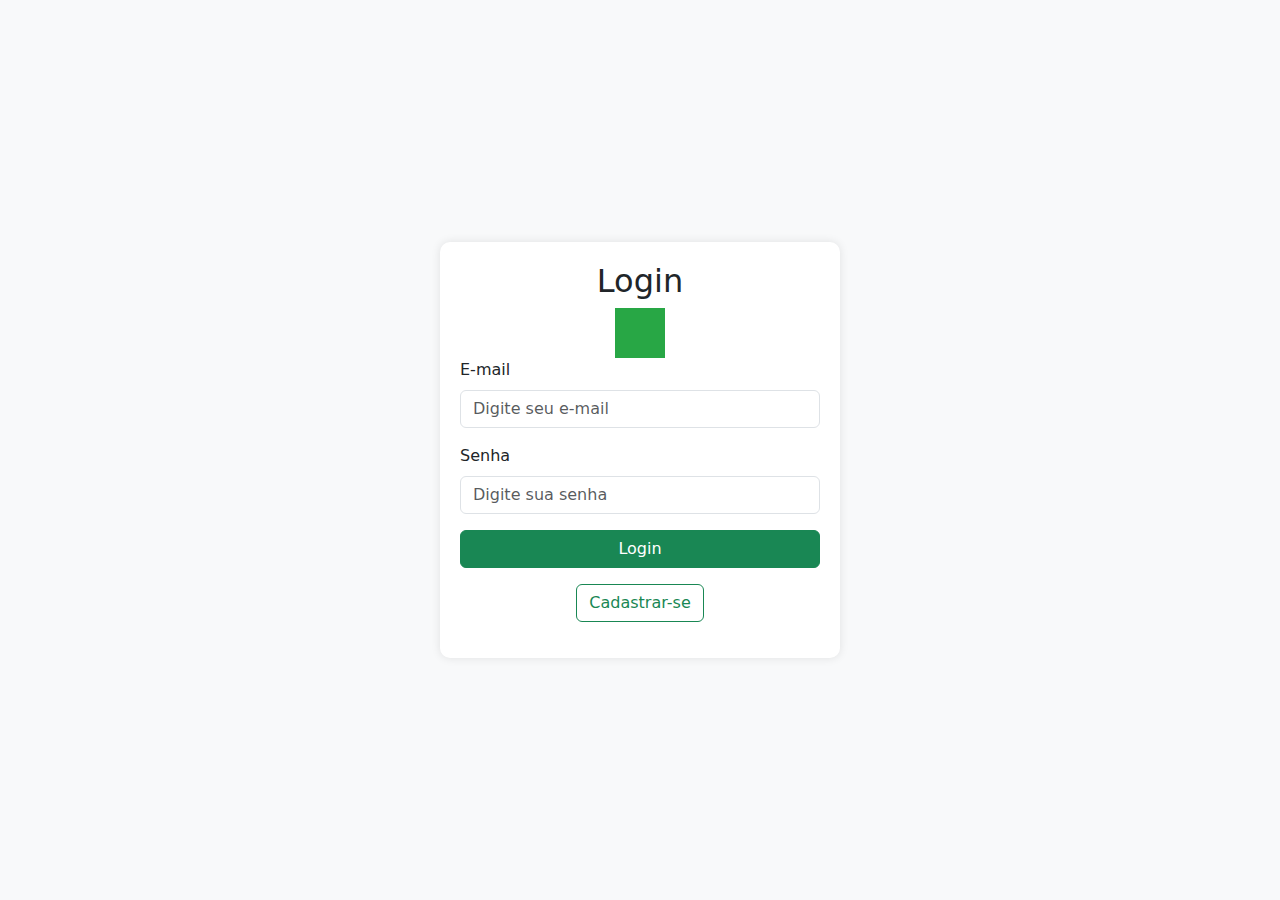
<file: UPXteste/principal/login.html>
<!DOCTYPE html>
<html lang="pt-br">
<head>
    <meta charset="UTF-8">
    <meta name="viewport" content="width=device-width, initial-scale=1.0">
    <title>The News - Login</title>
    <!-- Bootstrap CSS -->
    <link href="https://cdn.jsdelivr.net/npm/bootstrap@5.3.0/dist/css/bootstrap.min.css" rel="stylesheet">
    <!-- Custom CSS -->
    <link rel="stylesheet" href="style.css">
</head>
<body>
    <!-- Login Container -->
    <div class="login-container">
        <div class="login-form">
            <h2 class="text-center">Login</h2>
            <div class="animation-box"></div>
            <form id="loginForm">
                <div class="mb-3">
                    <label for="emailInput" class="form-label">E-mail</label>
                    <input type="email" class="form-control" id="emailInput" placeholder="Digite seu e-mail" required>
                </div>
                <div class="mb-3">
                    <label for="passwordInput" class="form-label">Senha</label>
                    <input type="password" class="form-control" id="passwordInput" placeholder="Digite sua senha" required>
                </div>
                <button type="submit" class="btn btn-success w-100">Login</button>
                <p class="text-center mt-3">
                    <button type="button" class="btn btn-outline-success" onclick="location.href='register.html'">Cadastrar-se</button>
                </p>
            </form>
        </div>
    </div>
    <!-- Bootstrap JS -->
    <script src="https://cdn.jsdelivr.net/npm/bootstrap@5.3.0/dist/js/bootstrap.bundle.min.js"></script>
    <!-- Custom JS -->
    <script src="script.js"></script>
</body>
</html>
</file>
<file: UPXteste/principal/style.css>
body {
    background-color: #f8f9fa;
}

.navbar, .footer {
    background-color: #28a745;
}

.navbar-brand, .footer-text {
    color: #fff;
}

.login-container {
    display: flex;
    justify-content: center;
    align-items: center;
    height: 100vh;
}

.login-form {
    width: 400px;
    padding: 20px;
    box-shadow: 0 0 10px rgba(0, 0, 0, 0.1);
    background: #fff;
    border-radius: 10px;
}

.animation-box {
    width: 50px;
    height: 50px;
    background-color: #28a745;
    margin: 0 auto;
    animation: bounce 2s infinite ease-in-out;
}

@keyframes bounce {
    0%, 100% {
        transform: translateY(0);
    }
    50% {
        transform: translateY(-20px);
    }
}
</file>
